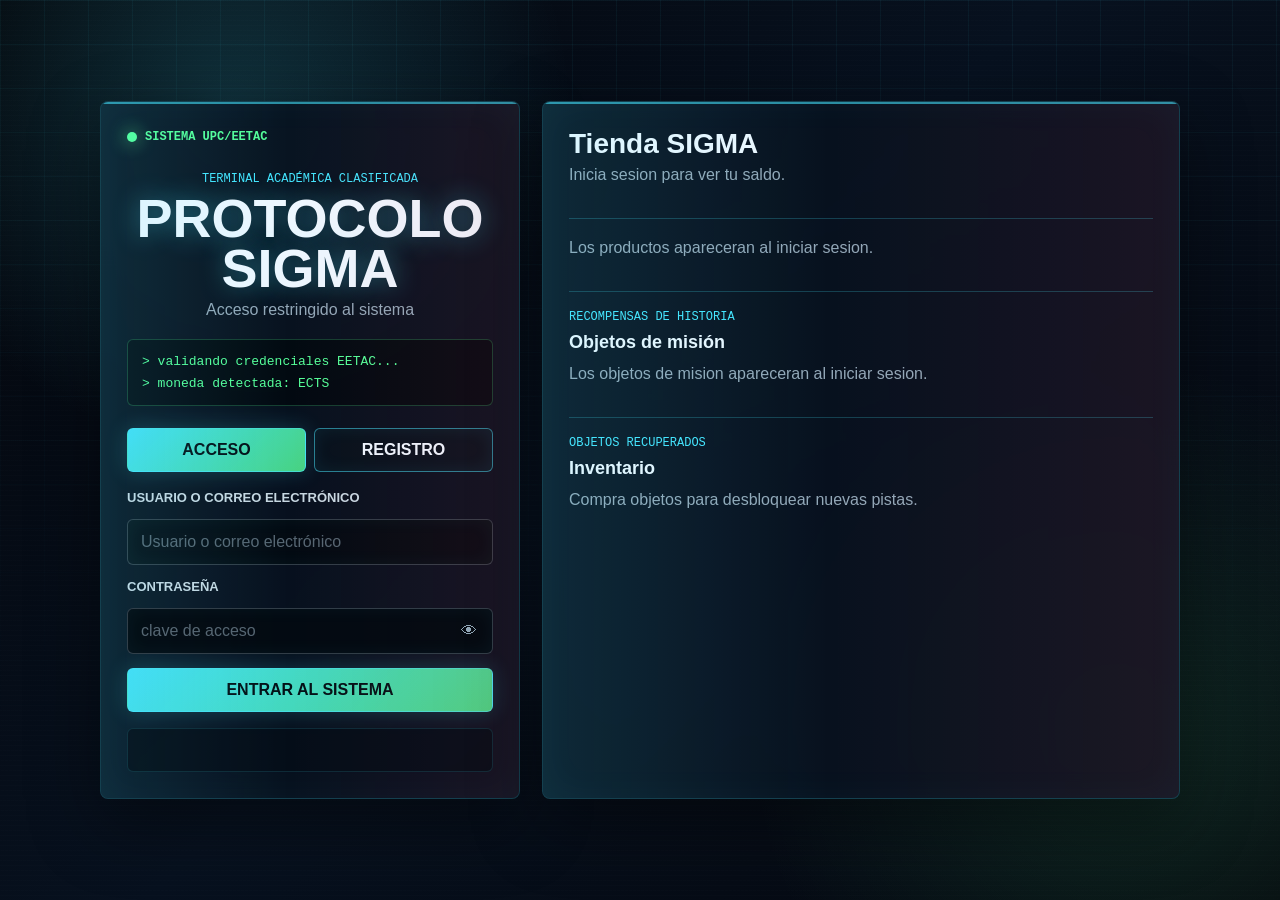
<file: public/index.html>
﻿<!doctype html>
<html lang="es">
<head>
    <meta charset="utf-8">
    <meta name="viewport" content="width=device-width, initial-scale=1">
    <title>Protocolo SIGMA | Acceso EETAC</title>
    <link rel="stylesheet" href="css/sigma-auth.css">
    <link rel="stylesheet" href="css/sigma-auth-tweaks.css">
    <link rel="stylesheet" href="css/sigma-shop.css?v=6">
</head>
<body class="sigma-body">
<div class="screen-grid" aria-hidden="true"></div>
<div class="scanline" aria-hidden="true"></div>

<main class="sigma-shell">
    <section class="access-panel" aria-labelledby="sigmaTitle">
        <div class="panel-status">
            <span class="status-light"></span>
            SISTEMA UPC/EETAC
        </div>

        <header class="access-header">
            <p class="eyebrow">Terminal académica clasificada</p>
            <h1 id="sigmaTitle">PROTOCOLO SIGMA</h1>
            <p class="subtitle">Acceso restringido al sistema</p>
        </header>

        <div class="terminal-lines" aria-hidden="true">
            <span>&gt; validando credenciales EETAC...</span>
            <span>&gt; moneda detectada: ECTS</span>
        </div>

        <div class="tabs" aria-label="Modo de acceso">
            <button id="showLogin" type="button">Acceso</button>
            <button id="showRegister" class="secondary" type="button">Registro</button>
        </div>

        <!-- FORMULARIO DE LOGIN -->
        <form id="loginForm" class="auth-form">
            <label for="loginId">Usuario o correo electrónico</label>
            <input id="loginId" name="username" type="text" autocomplete="username" required placeholder="Usuario o correo electrónico">

            <label for="loginPassword">Contraseña</label>
            <div class="password-wrapper">
                <input id="loginPassword" name="password" type="password" autocomplete="current-password" required placeholder="clave de acceso">
                <button type="button" class="toggle-password" aria-label="Mostrar contraseña" onclick="
                    const i = this.previousElementSibling;
                    i.type = i.type === 'password' ? 'text' : 'password';
                    this.textContent = i.type === 'password' ? '👁' : '🙈';
    ">👁</button>
            </div>
            <button type="submit">Entrar al sistema</button>
        </form>

        <!-- FORMULARIO DE REGISTRO -->
        <form id="registerForm" class="auth-form hidden">

            <label for="registerId">Usuario</label>
            <input id="registerId" name="new_username" type="text" autocomplete="username" required placeholder="Nombre de usuario">

            <label for="registerEmail">Correo electrónico</label>
            <input id="registerEmail" name="email" type="email" autocomplete="email" required placeholder="agente@eetac.upc.edu">
            <span id="emailError" class="field-error hidden">Introduce un correo electrónico válido.</span>

            <label for="registerName">Nombre</label>
            <input id="registerName" name="nickname" type="text" autocomplete="name" required placeholder="Nombre del jugador">

            <input id="registerAvatar" name="avatar" type="hidden" value="avatar_1">
            <div class="avatar-section" aria-label="Elegir avatar">
                <p class="eyebrow">Avatar de agente</p>
                <div id="registerAvatarPicker" class="avatar-picker">
                    <button class="avatar-option selected" type="button" data-avatar="avatar_1"><img src="img/avatars/avatar_1.png" alt="Avatar 1"></button>
                    <button class="avatar-option" type="button" data-avatar="avatar_2"><img src="img/avatars/avatar_2.png" alt="Avatar 2"></button>
                    <button class="avatar-option" type="button" data-avatar="avatar_3"><img src="img/avatars/avatar_3.png" alt="Avatar 3"></button>
                    <button class="avatar-option" type="button" data-avatar="avatar_4"><img src="img/avatars/avatar_4.png" alt="Avatar 4"></button>
                    <button class="avatar-option" type="button" data-avatar="avatar_5"><img src="img/avatars/avatar_5.png" alt="Avatar 5"></button>
                    <button class="avatar-option" type="button" data-avatar="avatar_6"><img src="img/avatars/avatar_6.png" alt="Avatar 6"></button>
                    <button class="avatar-option" type="button" data-avatar="avatar_7"><img src="img/avatars/avatar_7.png" alt="Avatar 7"></button>
                    <button class="avatar-option" type="button" data-avatar="avatar_8"><img src="img/avatars/avatar_8.png" alt="Avatar 8"></button>
                    <button class="avatar-option" type="button" data-avatar="avatar_9"><img src="img/avatars/avatar_9.png" alt="Avatar 9"></button>
                    <button class="avatar-option" type="button" data-avatar="avatar_10"><img src="img/avatars/avatar_10.png" alt="Avatar 10"></button>
                    <button class="avatar-option" type="button" data-avatar="avatar_11"><img src="img/avatars/avatar_11.png" alt="Avatar 11"></button>
                    <button class="avatar-option" type="button" data-avatar="avatar_12"><img src="img/avatars/avatar_12.png" alt="Avatar 12"></button>
                </div>
            </div>

            <label for="registerPassword">Contraseña</label>
            <div class="password-wrapper">
                <input id="registerPassword" name="new_password" type="password" autocomplete="new-password" required placeholder="Contraseña">
                <button type="button" class="toggle-password" aria-label="Mostrar contraseña" onclick="
                    const i = this.previousElementSibling;
                    i.type = i.type === 'password' ? 'text' : 'password';
                    this.textContent = i.type === 'password' ? '👁' : '🙈';
    ">👁</button>
            </div>
            <span id="passwordHelp" class="field-error hidden"></span>

            <label for="confirmRegisterPassword">Confirmar Contraseña</label>
            <div class="password-wrapper">
                <input id="confirmRegisterPassword" name="confirm_password" type="password" autocomplete="new-password" required placeholder="Repite tu contraseña">
                <button type="button" class="toggle-password" aria-label="Mostrar contraseña" onclick="
                    const i = this.previousElementSibling;
                    i.type = i.type === 'password' ? 'text' : 'password';
                    this.textContent = i.type === 'password' ? '👁' : '🙈';
    ">👁</button>
            </div>
            <span id="confirmError" class="field-error hidden">Las contraseñas no coinciden.</span>

            <button type="submit">Crear usuario</button>
        </form>

        <p id="message" class="message" aria-live="polite"></p>
    </section>

    <!-- SECCIÓN PRINCIPAL -->
    <section class="mission-panel" aria-labelledby="shopTitle">
        <div class="user-bar">
            <div class="user-summary">
                <img id="currentAvatarImage" class="current-avatar hidden" src="img/avatars/avatar_1.png" alt="Avatar actual">
                <div>
                    <h2 id="shopTitle">Tienda SIGMA</h2>
                    <p id="userInfo" class="muted">Inicia sesión para ver tu saldo.</p>
                    <div id="gameStateInfo" class="game-state-info hidden"></div>
                </div>
            </div>
            <div id="sessionAvatarPanel" class="session-avatar-panel hidden" aria-label="Cambiar avatar">
                <button id="changeAvatarButton" class="secondary avatar-change-button" type="button">Cambiar avatar</button>
                <div id="sessionAvatarPicker" class="avatar-picker profile-picker hidden">
                    <button class="avatar-option" type="button" data-avatar="avatar_1"><img src="img/avatars/avatar_1.png" alt="Avatar 1"></button>
                    <button class="avatar-option" type="button" data-avatar="avatar_2"><img src="img/avatars/avatar_2.png" alt="Avatar 2"></button>
                    <button class="avatar-option" type="button" data-avatar="avatar_3"><img src="img/avatars/avatar_3.png" alt="Avatar 3"></button>
                    <button class="avatar-option" type="button" data-avatar="avatar_4"><img src="img/avatars/avatar_4.png" alt="Avatar 4"></button>
                    <button class="avatar-option" type="button" data-avatar="avatar_5"><img src="img/avatars/avatar_5.png" alt="Avatar 5"></button>
                    <button class="avatar-option" type="button" data-avatar="avatar_6"><img src="img/avatars/avatar_6.png" alt="Avatar 6"></button>
                    <button class="avatar-option" type="button" data-avatar="avatar_7"><img src="img/avatars/avatar_7.png" alt="Avatar 7"></button>
                    <button class="avatar-option" type="button" data-avatar="avatar_8"><img src="img/avatars/avatar_8.png" alt="Avatar 8"></button>
                    <button class="avatar-option" type="button" data-avatar="avatar_9"><img src="img/avatars/avatar_9.png" alt="Avatar 9"></button>
                    <button class="avatar-option" type="button" data-avatar="avatar_10"><img src="img/avatars/avatar_10.png" alt="Avatar 10"></button>
                    <button class="avatar-option" type="button" data-avatar="avatar_11"><img src="img/avatars/avatar_11.png" alt="Avatar 11"></button>
                    <button class="avatar-option" type="button" data-avatar="avatar_12"><img src="img/avatars/avatar_12.png" alt="Avatar 12"></button>
                </div>
            </div>
            <button id="logoutButton" class="secondary hidden" type="button">Salir</button>
        </div>

        <!-- PESTAÑAS DE NAVEGACIÓN (solo visibles con sesión) -->
        <div id="mainTabs" class="main-tabs hidden" aria-label="Secciones">
            <button id="tabShop"    class="tab-btn active"    type="button">Tienda</button>
            <button id="tabRanking" class="tab-btn secondary" type="button">Ranking</button>
            <button id="tabMissions" class="tab-btn secondary" type="button">Misiones</button>
            <button id="tabAssistant" class="tab-btn secondary" type="button">Asistente IA</button>
            <button id="tabTeams" class="tab-btn secondary" type="button">Equipos</button>
        </div>

        <!-- VISTA: TIENDA -->
        <div id="viewShop">
            <div id="products" class="products">
                <p class="muted">Los productos aparecerán al iniciar sesión.</p>
            </div>
            <section class="data-panel" aria-labelledby="missionObjectsTitle">
                <div>
                    <p class="eyebrow">Recompensas de historia</p>
                    <h3 id="missionObjectsTitle">Objetos de misión</h3>
                </div>
                <div id="missionObjects" class="mission-object-list">
                    <p class="muted">Los objetos de misión aparecerán al iniciar sesión.</p>
                </div>
            </section>
            <aside class="inventory-panel" aria-labelledby="inventoryTitle">
                <div>
                    <p class="eyebrow">Objetos recuperados</p>
                    <h3 id="inventoryTitle">Inventario</h3>
                </div>
                <div id="inventory" class="inventory-list">
                    <p class="muted">Aún no hay objetos sincronizados.</p>
                </div>
            </aside>
        </div>

        <!-- VISTA: RANKING -->
        <div id="viewRanking" class="hidden">
            <div class="data-panel" aria-labelledby="rankingTitle">
                <div>
                    <p class="eyebrow">Progreso global</p>
                    <h3 id="rankingTitle">Ranking de jugadores</h3>
                </div>
                <div id="ranking" class="ranking-list">
                    <p class="muted">Inicia sesión para ver el ranking.</p>
                </div>
            </div>
        </div>

        <!-- VISTA: MISIONES -->
        <div id="viewMissions" class="hidden">
            <div class="data-panel" aria-labelledby="missionsTitle">
                <div>
                    <p class="eyebrow">Operaciones SIGMA</p>
                    <h3 id="missionsTitle">Misiones</h3>
                </div>
                <div id="missions" class="missions-list">
                    <p class="muted">Las misiones aparecerán al iniciar sesión.</p>
                </div>
            </div>
        </div>

        <!-- VISTA: EQUIPOS -->
        <div id="viewTeams" class="hidden">
            <div class="data-panel" aria-labelledby="teamsTitle">
                <div>
                    <p class="eyebrow">Grupos de operación</p>
                    <h3 id="teamsTitle">Equipos</h3>
                </div>
                <div id="myTeam" class="my-team-panel">
                    <p class="muted">Cargando tu equipo...</p>
                </div>
                <form id="createTeamForm" class="create-team-form">
                    <p class="eyebrow" style="margin-bottom:8px">Crear equipo nuevo</p>
                    <div class="create-team-fields">
                        <input id="newTeamId" type="text" placeholder="ID del equipo (sin espacios)" required>
                        <input id="newTeamName" type="text" placeholder="Nombre del equipo" required>
                        <input id="newTeamDesc" type="text" placeholder="Descripción (opcional)">
                        <button type="submit">Crear</button>
                    </div>
                    <p id="createTeamMsg" class="message" aria-live="polite"></p>
                </form>
                <div id="teamsList" class="teams-list">
                    <p class="muted">Cargando equipos...</p>
                </div>
            </div>
        </div>

        <!-- VISTA: ASISTENTE IA -->
        <div id="viewAssistant" class="hidden">
            <div class="data-panel assistant-panel" aria-labelledby="assistantTitle">
                <div>
                    <p class="eyebrow">Soporte de misión</p>
                    <h3 id="assistantTitle">Asistente IA</h3>
                </div>
                <form id="assistantForm" class="assistant-form">
                    <label for="assistantQuestion">Pregunta</label>
                    <textarea id="assistantQuestion" rows="4" required placeholder="Pregunta cómo pasar una pantalla o resolver una duda frecuente..."></textarea>
                    <button id="assistantSubmit" type="submit">Preguntar</button>
                </form>
                <div id="assistantAnswer" class="assistant-answer" aria-live="polite">
                    <p class="muted">Escribe una pregunta para consultar el LLM.</p>
                </div>
            </div>
        </div>

    </section>
</main>

<script src="js/sigma-app.js?v=9"></script>
</body>
</html>
</file>
<file: public/css/sigma-auth.css>
/* ══════════════════════════════════════════════════════════════════════════
   1. VARIABLES & CONFIGURACIÓN RAÍZ
   ══════════════════════════════════════════════════════════════════════════ */
:root {
    --bg: #05070d;
    --bg-soft: #08111d;
    --panel: rgba(8, 18, 31, 0.88);
    --panel-strong: rgba(10, 24, 40, 0.96);
    --line: rgba(70, 230, 255, 0.22);
    --line-strong: rgba(70, 230, 255, 0.52);
    --text: #edf7ff;
    --muted: #93a8b8;
    --cyan: #45e6ff;
    --green: #55ff99;
    --red: #ff4d66;
    --warning: #ffd166;
    --shadow: rgba(0, 0, 0, 0.42);
}

/* ══════════════════════════════════════════════════════════════════════════
   2. ESTILOS GLOBALES & RESETEO
   ══════════════════════════════════════════════════════════════════════════ */
* {
    box-sizing: border-box;
}

html {
    min-height: 100%;
    background: var(--bg);
}

body {
    margin: 0;
    min-height: 100vh;
    font-family: "Segoe UI", Roboto, Helvetica, Arial, sans-serif;
    color: var(--text);
    background:
        radial-gradient(circle at 18% 12%, rgba(69, 230, 255, 0.18), transparent 26%),
        radial-gradient(circle at 88% 82%, rgba(85, 255, 153, 0.12), transparent 28%),
        linear-gradient(135deg, #03050a 0%, #07111f 48%, #05070d 100%);
}

h1,
h2,
p {
    margin-top: 0;
}

h1 {
    margin-bottom: 8px;
    font-size: clamp(36px, 7vw, 68px);
    line-height: 0.92;
    text-transform: uppercase;
    text-shadow: 0 0 26px rgba(69, 230, 255, 0.42);
}

h2 {
    margin-bottom: 6px;
    font-size: 28px;
}

/* ══════════════════════════════════════════════════════════════════════════
   3. ELEMENTOS DE FORMULARIO DE CONTROL (BOTONES E INPUTS)
   ══════════════════════════════════════════════════════════════════════════ */
button,
input {
    font: inherit;
}

button {
    border: 1px solid var(--line-strong);
    border-radius: 6px;
    padding: 12px 16px;
    background: linear-gradient(135deg, rgba(69, 230, 255, 0.96), rgba(85, 255, 153, 0.82));
    color: #031016;
    font-weight: 800;
    letter-spacing: 0;
    cursor: pointer;
    text-transform: uppercase;
    box-shadow: 0 0 22px rgba(69, 230, 255, 0.2);
    transition: border-color 160ms ease, box-shadow 160ms ease, transform 160ms ease;
}

button:hover {
    border-color: var(--green);
    box-shadow: 0 0 30px rgba(69, 230, 255, 0.34);
    transform: translateY(-1px);
}

button:focus-visible,
input:focus-visible {
    outline: 2px solid var(--green);
    outline-offset: 3px;
}

button.secondary {
    background: rgba(7, 18, 30, 0.72);
    color: var(--text);
    box-shadow: inset 0 0 18px rgba(69, 230, 255, 0.08);
}

input {
    width: 100%;
    min-height: 46px;
    border: 1px solid rgba(147, 168, 184, 0.32);
    border-radius: 6px;
    padding: 12px 13px;
    background: rgba(3, 9, 16, 0.78);
    color: var(--text);
    box-shadow: inset 0 0 18px rgba(69, 230, 255, 0.05);
}

input::placeholder {
    color: rgba(147, 168, 184, 0.58);
}

input:focus {
    border-color: var(--cyan);
    box-shadow: 0 0 0 3px rgba(69, 230, 255, 0.12), inset 0 0 18px rgba(69, 230, 255, 0.08);
}

label {
    display: grid;
    gap: 8px;
    color: #c7d7e1;
    font-size: 13px;
    font-weight: 800;
    text-transform: uppercase;
}

/* ── Toggle contraseña ───────────────────────────────────────── */
.password-wrapper {
    position: relative;
    display: flex;
    align-items: center;
}

.password-wrapper input {
    flex: 1;
    padding-right: 2.8rem;
}

.toggle-password {
    position: absolute;
    right: 0.6rem;
    display: grid;
    place-items: center;
    width: 28px;
    height: 28px;
    padding: 0;
    background: none;
    border: none;
    border-radius: 4px;
    box-shadow: none;
    font-size: 1rem;
    color: var(--muted);
    cursor: pointer;
    text-transform: none;
    font-weight: 400;
    transition: color 160ms ease, transform 160ms ease;
}

.toggle-password:hover {
    color: var(--cyan);
    border-color: transparent;
    box-shadow: none;
    transform: none;
}

.toggle-password:focus-visible {
    outline: 2px solid var(--green);
    outline-offset: 2px;
}

/* ══════════════════════════════════════════════════════════════════════════
   4. ESTRUCTURA GENERAL DEL LAYOUT (SHELL & BACKGROUND EFFECTS)
   ══════════════════════════════════════════════════════════════════════════ */
.sigma-body {
    display: grid;
    place-items: center;
    padding: 32px;
    overflow-x: hidden;
}

.screen-grid,
.scanline {
    position: fixed;
    inset: 0;
    pointer-events: none;
}

.screen-grid {
    background-image:
        linear-gradient(rgba(69, 230, 255, 0.06) 1px, transparent 1px),
        linear-gradient(90deg, rgba(69, 230, 255, 0.06) 1px, transparent 1px);
    background-size: 44px 44px;
    mask-image: linear-gradient(to bottom, rgba(0, 0, 0, 0.85), transparent 82%);
}

.scanline {
    background: repeating-linear-gradient(
        to bottom,
        rgba(255, 255, 255, 0.025),
        rgba(255, 255, 255, 0.025) 1px,
        transparent 1px,
        transparent 5px
    );
    opacity: 0.48;
}

.sigma-shell {
    position: relative;
    z-index: 1;
    width: min(1080px, 100%);
    display: grid;
    grid-template-columns: minmax(300px, 420px) 1fr;
    gap: 22px;
    align-items: stretch;
}

.single-shell {
    width: min(460px, 100%);
    grid-template-columns: 1fr;
}

/* ══════════════════════════════════════════════════════════════════════════
   5. COMPONENTES: PANELES, PESTAÑAS Y TEXTOS
   ══════════════════════════════════════════════════════════════════════════ */
.access-panel,
.mission-panel,
.product {
    border: 1px solid var(--line);
    background: var(--panel);
    box-shadow: 0 24px 70px var(--shadow), inset 0 0 40px rgba(69, 230, 255, 0.04);
    backdrop-filter: blur(14px);
}

.access-panel,
.mission-panel {
    position: relative;
    overflow: hidden;
    border-radius: 8px;
    padding: 26px;
}

.access-panel::before,
.mission-panel::before {
    content: "";
    position: absolute;
    inset: 0;
    border-top: 2px solid rgba(69, 230, 255, 0.58);
    background: linear-gradient(90deg, rgba(69, 230, 255, 0.12), transparent 45%, rgba(255, 77, 102, 0.08));
    pointer-events: none;
}

.panel-status,
.eyebrow,
.terminal-lines,
.intel-strip,
.message {
    font-family: "Consolas", "Courier New", monospace;
}

.panel-status {
    display: inline-flex;
    align-items: center;
    gap: 8px;
    margin-bottom: 28px;
    color: var(--green);
    font-size: 12px;
    font-weight: 700;
}

.status-light {
    width: 10px;
    height: 10px;
    border-radius: 50%;
    background: var(--green);
    box-shadow: 0 0 18px var(--green);
}

.access-header {
    margin-bottom: 20px;
}

.eyebrow {
    margin: 0 0 8px;
    color: var(--cyan);
    font-size: 12px;
    text-transform: uppercase;
}

.subtitle,
.muted {
    color: var(--muted);
}

.subtitle {
    margin-bottom: 0;
    font-size: 16px;
}

.terminal-lines {
    display: grid;
    gap: 7px;
    margin: 0 0 22px;
    padding: 14px;
    border: 1px solid rgba(85, 255, 153, 0.22);
    border-radius: 6px;
    background: rgba(1, 8, 11, 0.62);
    color: var(--green);
    font-size: 13px;
}

/* ── Pestañas y Formularios ──────────────────────────────────── */
.tabs {
    display: grid;
    grid-template-columns: 1fr 1fr;
    gap: 8px;
    margin-bottom: 18px;
}

.main-tabs {
    display: grid;
    grid-template-columns: repeat(3, 1fr);
    gap: 8px;
    margin-bottom: 18px;
}

.tab-btn {
    padding: 10px;
    font-size: 13px;
}

.tab-btn.active {
    background: linear-gradient(135deg, rgba(69, 230, 255, 0.96), rgba(85, 255, 153, 0.82));
    color: #031016;
    border-color: var(--line-strong);
}

.auth-form {
    display: grid;
    gap: 14px;
}

/* ── Mensajes de estado y Errores ────────────────────────────── */
.message {
    min-height: 44px;
    margin: 16px 0 0;
    padding: 12px 14px;
    border: 1px solid rgba(69, 230, 255, 0.18);
    border-radius: 6px;
    background: rgba(3, 9, 16, 0.56);
    color: var(--muted);
    font-size: 13px;
}

.message:empty {
    opacity: 0.72;
}

.message.error {
    border-color: rgba(255, 77, 102, 0.48);
    color: #ffb6c0;
    background: rgba(55, 5, 15, 0.38);
}

.message.ok {
    border-color: rgba(85, 255, 153, 0.46);
    color: #b8ffd4;
    background: rgba(4, 42, 24, 0.34);
}

.field-error {
    display: block;
    margin-top: -6px;
    color: var(--red);
    font-size: 12px;
    font-family: "Consolas", "Courier New", monospace;
}

/* ── Sección de Tienda / Productos ───────────────────────────── */
.user-bar {
    display: flex;
    justify-content: space-between;
    gap: 18px;
    align-items: flex-start;
    margin-bottom: 20px;
    padding-bottom: 18px;
    border-bottom: 1px solid var(--line);
}

.user-bar button {
    flex: 0 0 auto;
}

.intel-strip {
    display: grid;
    grid-template-columns: repeat(4, 1fr);
    gap: 8px;
    margin-bottom: 18px;
}

.intel-strip span {
    min-height: 38px;
    display: grid;
    place-items: center;
    border: 1px solid rgba(69, 230, 255, 0.18);
    border-radius: 6px;
    background: rgba(3, 9, 16, 0.5);
    color: var(--cyan);
    font-size: 12px;
    text-transform: uppercase;
}

.products {
    display: grid;
    grid-template-columns: repeat(auto-fit, minmax(190px, 1fr));
    gap: 12px;
}

.product {
    border-radius: 8px;
    padding: 16px;
    background: var(--panel-strong);
}

.product h3 {
    margin: 0 0 8px;
    color: #ffffff;
    font-size: 16px;
}

.product p {
    min-height: 42px;
    margin: 0 0 14px;
    color: var(--muted);
    font-size: 14px;
    line-height: 1.45;
}

.product strong {
    display: inline-flex;
    align-items: center;
    min-height: 30px;
    padding: 5px 9px;
    border: 1px solid rgba(85, 255, 153, 0.32);
    border-radius: 6px;
    color: var(--green);
    background: rgba(3, 9, 16, 0.58);
    font-family: "Consolas", "Courier New", monospace;
}

.inventory-qty {
    display: inline-flex;
    align-items: center;
    padding: 1px 6px;
    border-radius: 4px;
    background: rgba(69, 230, 255, 0.18);
    color: var(--cyan);
    font-size: 11px;
    font-weight: 700;
    margin-left: 4px;
}

/* ── Helpers / Footer ────────────────────────────────────────── */
.hidden,
.field-error.hidden {
    display: none;
}

.footer-links {
    margin: 18px 0 0;
    color: var(--muted);
    font-size: 14px;
    text-align: center;
}

.footer-links a {
    color: var(--cyan);
    font-weight: 800;
    text-decoration: none;
}

.footer-links a:hover {
    color: var(--green);
    text-decoration: underline;
}

/* ══════════════════════════════════════════════════════════════════════════
   6. MODIFICADORES DINÁMICOS (ESTADOS DE SESIÓN ACTIVA)
   ══════════════════════════════════════════════════════════════════════════ */
body.session-active .sigma-shell {
    width: min(1120px, 100%);
    grid-template-columns: 1fr;
}

body.session-active .access-panel {
    display: none;
}

body.session-active .mission-panel {
    max-height: calc(100vh - 64px);
    overflow-y: auto;
}

/* Nueva regla forzada para asegurar visualización de pestañas */
body.session-active #mainTabs {
    display: grid !important;
    grid-template-columns: repeat(3, 1fr);
    gap: 8px;
    margin-bottom: 18px;
}

/* ══════════════════════════════════════════════════════════════════════════
   7. SECCIÓN RESPONSIVE (MEDIA QUERIES) - SIEMPRE AL FINAL
   ══════════════════════════════════════════════════════════════════════════ */
@media (max-width: 820px) {
    .sigma-body {
        padding: 18px;
        place-items: start center;
    }

    .sigma-shell {
        grid-template-columns: 1fr;
    }

    .access-panel,
    .mission-panel {
        padding: 20px;
    }

    body.session-active .mission-panel {
        max-height: none;
        overflow-y: visible;
    }

    .user-bar {
        display: grid;
    }

    .intel-strip {
        grid-template-columns: repeat(2, 1fr);
    }
}
</file>
<file: public/css/sigma-auth-tweaks.css>
.access-header {
    text-align: center;
}

h1 {
    font-size: clamp(32px, 5.5vw, 54px);
}

.user-summary {
    display: flex;
    align-items: center;
    gap: 18px;
    min-width: 0;
}

.current-avatar {
    width: 120px;
    height: 160.14px;
    flex: 0 0 auto;
    border: 1px solid rgba(69, 230, 255, 0.46);
    border-radius: 8px;
    object-fit: cover;
    background: rgba(3, 9, 16, 0.78);
    box-shadow: 0 0 18px rgba(69, 230, 255, 0.16);
}

.avatar-section {
    display: grid;
    gap: 8px;
}

.avatar-picker {
    display: grid;
    grid-template-columns: repeat(4, minmax(0, 1fr));
    gap: 8px;
}

.avatar-picker.profile-picker {
    grid-template-columns: repeat(4, 64px);
    justify-content: end;
}

.avatar-option {
    display: grid;
    place-items: center;
    min-width: 0;
    padding: 3px;
    border: 1px solid rgba(69, 230, 255, 0.26);
    border-radius: 6px;
    background: rgba(3, 9, 16, 0.68);
    box-shadow: none;
}

.avatar-option:hover,
.avatar-option.selected {
    border-color: var(--green);
    box-shadow: 0 0 18px rgba(85, 255, 153, 0.18);
    transform: none;
}

.avatar-option img {
    width: 100%;
    aspect-ratio: 1;
    border-radius: 4px;
    object-fit: cover;
}

.session-avatar-panel {
    display: grid;
    gap: 10px;
    justify-items: end;
}

.avatar-change-button {
    padding: 9px 12px;
    font-size: 12px;
}

.profile-picker .avatar-option {
    width: 64px;
    height: 64px;
}

.session-avatar-panel.hidden,
.current-avatar.hidden,
.avatar-picker.hidden,
.game-state-info.hidden {
    display: none;
}

.game-state-info {
    display: grid;
    gap: 7px;
    margin-top: 10px;
    max-width: 340px;
}

.health-row,
.mission-row {
    display: flex;
    align-items: center;
    justify-content: space-between;
    gap: 12px;
    font-family: "Consolas", "Courier New", monospace;
}

.health-row span,
.mission-row small {
    color: var(--muted);
}

.health-row strong {
    color: var(--green);
}

.health-track {
    height: 8px;
    overflow: hidden;
    border: 1px solid rgba(85, 255, 153, 0.28);
    border-radius: 999px;
    background: rgba(3, 9, 16, 0.72);
}

.health-track span {
    display: block;
    height: 100%;
    border-radius: inherit;
    background: linear-gradient(90deg, var(--green), var(--cyan));
}

.mission-row {
    flex-direction: column;
    align-items: flex-start;
    padding-top: 2px;
}

.mission-row span {
    color: var(--text);
    font-weight: 800;
}
</file>
<file: public/css/sigma-shop.css>
.access-header {
    text-align: center;
}

h1 {
    font-size: clamp(32px, 5.5vw, 54px);
}

.user-summary {
    display: flex;
    align-items: center;
    gap: 18px;
    min-width: 0;
}

.current-avatar {
    width: 90px;
    height: 120px;
    flex: 0 0 auto;
    border: 1px solid rgba(69, 230, 255, 0.46);
    border-radius: 8px;
    object-fit: cover;
    background: rgba(3, 9, 16, 0.78);
    box-shadow: 0 0 14px rgba(69, 230, 255, 0.16);
}

.avatar-section {
    display: grid;
    gap: 8px;
}

.avatar-picker {
    display: grid;
    grid-template-columns: repeat(4, minmax(0, 1fr));
    gap: 6px;
}

.avatar-picker.profile-picker {
    grid-template-columns: repeat(4, 52px);
    justify-content: end;
}

.main-tabs {
    grid-template-columns: repeat(4, 1fr);
}

.products {
    grid-template-columns: repeat(auto-fit, minmax(260px, 1fr));
    gap: 16px;
}

.avatar-option {
    display: grid;
    place-items: center;
    min-width: 0;
    padding: 3px;
    border: 1px solid rgba(69, 230, 255, 0.26);
    border-radius: 6px;
    background: rgba(3, 9, 16, 0.68);
    box-shadow: none;
    transition: all 0.2s ease;
}

.avatar-option:hover,
.avatar-option.selected {
    border-color: var(--green);
    box-shadow: 0 0 12px rgba(85, 255, 153, 0.2);
    transform: scale(1.05);
}

.avatar-option img {
    width: 100%;
    aspect-ratio: 1;
    border-radius: 4px;
    object-fit: cover;
}

.session-avatar-panel {
    display: grid;
    gap: 10px;
    justify-items: end;
}

.avatar-change-button {
    padding: 8px 12px;
    font-size: 11px;
}

.profile-picker .avatar-option {
    width: 52px;
    height: 52px;
}

.session-avatar-panel.hidden,
.current-avatar.hidden,
.avatar-picker.hidden,
.game-state-info.hidden {
    display: none;
}

.game-state-info {
    display: grid;
    gap: 6px;
    margin-top: 8px;
    max-width: 340px;
}

.health-row,
.mission-row {
    display: flex;
    align-items: center;
    justify-content: space-between;
    gap: 12px;
    font-family: "Consolas", "Courier New", monospace;
    font-size: 12px;
}

.health-row span,
.mission-row small {
    color: var(--muted);
}

.health-row strong {
    color: var(--green);
}

.health-track {
    height: 6px;
    overflow: hidden;
    border: 1px solid rgba(85, 255, 153, 0.28);
    border-radius: 999px;
    background: rgba(3, 9, 16, 0.72);
}

.health-track span {
    display: block;
    height: 100%;
    border-radius: inherit;
    background: linear-gradient(90deg, var(--green), var(--cyan));
}

.mission-row {
    flex-direction: column;
    align-items: flex-start;
    padding-top: 2px;
}

.mission-row span {
    color: var(--text);
    font-weight: 800;
}

.product {
    display: grid;
    grid-template-columns: 1fr;
    grid-template-rows: auto 1fr;
    gap: 12px;
    align-items: start;
    min-width: 0;
    overflow: hidden;
    padding: 16px;
}

.product-image {
    width: 100%;
    max-height: 150px;
    aspect-ratio: 16 / 10;
    border: 1px solid rgba(69, 230, 255, 0.24);
    border-radius: 6px;
    object-fit: contain;
    background: rgba(3, 9, 16, 0.72);
    padding: 8px;
}

.product-content {
    display: grid;
    gap: 8px;
    min-width: 0;
    height: 100%;
}

.product h3 {
    font-size: 15px;
    margin-bottom: 4px;
    overflow-wrap: anywhere;
}

.product p {
    font-size: 13px;
    min-height: 76px;
    overflow-wrap: anywhere;
}

.product-code {
    width: fit-content;
    display: inline-flex;
    align-items: center;
    gap: 8px;
    padding: 4px 8px;
    border: 1px solid rgba(69, 230, 255, 0.28);
    border-radius: 6px;
    color: var(--cyan);
    background: rgba(3, 9, 16, 0.68);
    font-family: "Consolas", "Courier New", monospace;
    font-size: 11px;
}

.product.locked {
    border-color: rgba(255, 209, 102, 0.28);
    opacity: 0.75;
}

.product.locked h3,
.product.locked p {
    color: rgba(237, 247, 255, 0.64);
}

.lock-badge {
    padding: 2px 6px;
    border: 1px solid rgba(255, 209, 102, 0.36);
    border-radius: 4px;
    color: var(--warning);
    background: rgba(70, 43, 2, 0.28);
    font-size: 10px;
}

.product-actions {
    display: grid;
    grid-template-columns: auto minmax(112px, 1fr);
    gap: 10px;
    align-items: center;
    margin-top: auto;
}

.product-actions button {
    min-height: 32px;
    padding: 6px 10px;
    font-size: 11px;
    white-space: nowrap;
}

button:disabled {
    cursor: not-allowed;
    opacity: 0.4;
    transform: none;
}

.inventory-panel {
    margin-top: 18px;
    padding-top: 18px;
    border-top: 1px solid var(--line);
}

.data-panel {
    margin-top: 18px;
    padding-top: 18px;
    border-top: 1px solid var(--line);
}

.data-panel h3 {
    margin: 0 0 12px;
    font-size: 18px;
}

.mission-object-list {
    display: grid;
    grid-template-columns: repeat(auto-fit, minmax(210px, 1fr));
    gap: 12px;
}

.mission-object {
    border: 1px solid rgba(69, 230, 255, 0.18);
    border-radius: 6px;
    background: rgba(3, 9, 16, 0.58);
    padding: 14px;
    min-width: 0;
}

.mission-object.locked {
    opacity: 0.68;
}

.mission-object.obtained {
    border-color: rgba(74, 222, 128, 0.32);
}

.mission-object-header {
    display: flex;
    justify-content: space-between;
    gap: 8px;
    align-items: center;
    margin-bottom: 8px;
}

.mission-object h4 {
    margin: 0 0 6px;
    font-size: 14px;
    overflow-wrap: anywhere;
}

.mission-object p {
    margin: 0;
    color: rgba(237, 247, 255, 0.72);
    font-size: 12px;
    line-height: 1.45;
    overflow-wrap: anywhere;
}

.mission-object pre {
    margin: 10px 0 0;
    padding: 10px;
    border: 1px solid rgba(69, 230, 255, 0.16);
    border-radius: 6px;
    background: rgba(0, 0, 0, 0.28);
    color: rgba(237, 247, 255, 0.82);
    font: 11px/1.45 "Consolas", "Courier New", monospace;
    white-space: pre-wrap;
    overflow-wrap: anywhere;
}

.ranking-list,
.missions-list {
    display: grid;
    gap: 8px;
}

/* Reparación crítica del layout del Ranking */
.assistant-panel {
    display: grid;
    gap: 14px;
}

.assistant-form {
    display: grid;
    gap: 10px;
}

.assistant-form label {
    color: var(--cyan);
    font-size: 12px;
    font-weight: 800;
    text-transform: uppercase;
}

.assistant-form textarea {
    width: 100%;
    min-height: 120px;
    resize: vertical;
    padding: 12px;
    border: 1px solid rgba(69, 230, 255, 0.26);
    border-radius: 6px;
    color: var(--text);
    background: rgba(3, 9, 16, 0.72);
    font: 14px/1.45 "Consolas", "Courier New", monospace;
    outline: none;
}

.assistant-form textarea:focus {
    border-color: rgba(85, 255, 153, 0.44);
    box-shadow: 0 0 0 2px rgba(85, 255, 153, 0.08);
}

.assistant-answer {
    min-height: 90px;
    padding: 12px;
    border: 1px solid rgba(85, 255, 153, 0.22);
    border-radius: 6px;
    background: rgba(4, 42, 24, 0.18);
    color: var(--green);
    font: 13px/1.5 "Consolas", "Courier New", monospace;
    white-space: pre-line;
}

.assistant-answer p {
    margin: 0;
}

.assistant-error {
    color: #ffb6c0;
}

.ranking-row {
    display: grid;
    grid-template-columns: 28px 38px minmax(0, 1fr) auto;
    gap: 12px;
    align-items: center;
    padding: 8px 12px;
    border: 1px solid rgba(69, 230, 255, 0.15);
    border-radius: 6px;
    background: rgba(3, 9, 16, 0.45);
}

.ranking-row.current-player {
    border-color: rgba(85, 255, 153, 0.42);
    background: rgba(4, 42, 24, 0.24);
    box-shadow: inset 0 0 8px rgba(85, 255, 153, 0.05);
}

/* Control estricto de tamaño del avatar del Ranking */
.ranking-row img {
    width: 38px;
    height: 38px;
    border-radius: 4px;
    object-fit: cover;
    border: 1px solid rgba(69, 230, 255, 0.3);
}

.rank-position {
    color: var(--cyan);
    font-weight: 800;
    font-size: 14px;
    text-align: center;
}

.ranking-row strong {
    font-size: 14px;
    color: var(--text);
}

.ranking-row small {
    margin-top: 1px;
    color: var(--muted);
    font-size: 11px;
    white-space: nowrap;
    overflow: hidden;
    text-overflow: ellipsis;
}

.rank-level {
    padding: 4px 8px;
    border: 1px solid rgba(85, 255, 153, 0.25);
    border-radius: 4px;
    color: var(--green);
    background: rgba(4, 42, 24, 0.3);
    font-size: 11px;
    font-weight: bold;
}

.mission-card {
    display: grid;
    gap: 10px;
    padding: 12px;
    border: 1px solid rgba(69, 230, 255, 0.16);
    border-radius: 6px;
    background: rgba(3, 9, 16, 0.5);
}

.mission-card.active {
    border-color: rgba(85, 255, 153, 0.35);
    background: rgba(8, 22, 21, 0.25);
}

.mission-card.locked {
    border-color: rgba(255, 209, 102, 0.15);
    opacity: 0.65;
}

.mission-card-header {
    display: flex;
    justify-content: space-between;
    gap: 12px;
    align-items: center;
}

.mission-index {
    color: var(--cyan);
    font-size: 11px;
    text-transform: uppercase;
    font-weight: bold;
}

.mission-card h4 {
    margin: 2px 0 4px 0;
    font-size: 14px;
    font-weight: 700;
    color: #ffffff;
}

.mission-card p {
    color: var(--muted);
    font-size: 12.5px;
    line-height: 1.4;
    margin: 0 0 6px 0;
}

.mission-status {
    flex: 0 0 auto;
    padding: 4px 8px;
    border: 1px solid rgba(69, 230, 255, 0.2);
    border-radius: 4px;
    color: var(--cyan);
    background: rgba(3, 9, 16, 0.6);
    font-size: 11px;
}

.objective-list {
    display: flex;
    flex-wrap: wrap;
    gap: 6px;
    padding-top: 4px;
    border-top: 1px solid rgba(255, 255, 255, 0.05);
}

.objective-list span {
    display: inline-flex;
    align-items: center;
    gap: 5px;
    padding: 4px 8px;
    border: 1px solid rgba(147, 168, 184, 0.18);
    border-radius: 4px;
    color: #a4b3bd;
    background: rgba(5, 12, 22, 0.6);
    font-size: 11px;
}

.objective-list .current-objective {
    border-color: rgba(85, 255, 153, 0.35);
    color: var(--green);
    background: rgba(4, 32, 20, 0.3);
}

.objective-list small {
    color: var(--warning);
    font-weight: bold;
}

.inventory-panel h3 {
    margin: 0 0 12px;
    font-size: 18px;
}

.inventory-list {
    display: flex;
    flex-wrap: wrap;
    gap: 6px;
}

.inventory-chip {
    display: inline-flex;
    align-items: center;
    gap: 6px;
    padding: 5px 8px;
    border: 1px solid rgba(85, 255, 153, 0.25);
    border-radius: 5px;
    color: var(--green);
    background: rgba(4, 42, 24, 0.25);
    font-family: "Consolas", "Courier New", monospace;
    font-size: 12px;
}

.inventory-chip img {
    width: 28px;
    height: 28px;
    flex: 0 0 auto;
    border: 1px solid rgba(85, 255, 153, 0.18);
    border-radius: 4px;
    object-fit: contain;
    background: rgba(3, 9, 16, 0.55);
    padding: 2px;
}

.inventory-delete {
    min-height: 20px;
    padding: 2px 6px;
    border-color: rgba(255, 77, 102, 0.35);
    background: rgba(55, 5, 15, 0.4);
    color: #ffb6c0;
    box-shadow: none;
    font-size: 9px;
}

.inventory-delete:hover {
    border-color: var(--red);
    box-shadow: 0 0 12px rgba(255, 77, 102, 0.2);
}

@media (max-width: 520px) {
    .products {
        grid-template-columns: 1fr;
    }

    .product {
        padding: 14px;
    }

    .product-image {
        max-height: 132px;
    }

    .product-actions {
        grid-template-columns: 1fr;
    }

    .ranking-row {
        grid-template-columns: 24px 36px minmax(0, 1fr);
        gap: 8px;
    }

    .rank-level {
        grid-column: 3;
        justify-self: start;
        margin-top: 4px;
    }

    .mission-card-header {
        flex-direction: column;
        align-items: flex-start;
        gap: 6px;
    }

    .mission-status {
        align-self: flex-start;
    }
}

/* ─── Equipos ─────────────────────────────────────────────────────────────── */

.my-team-panel {
    background: rgba(69, 230, 255, 0.04);
    border: 1px solid rgba(69, 230, 255, 0.18);
    border-radius: 10px;
    padding: 16px 20px;
    margin-bottom: 16px;
}

.my-team-header {
    display: flex;
    flex-direction: column;
    gap: 2px;
    margin-bottom: 12px;
}

.my-team-header strong {
    font-size: 1.1rem;
    color: var(--accent, #45e6ff);
}

.team-members {
    display: flex;
    flex-wrap: wrap;
    gap: 10px;
}

.team-member-chip {
    display: flex;
    align-items: center;
    gap: 8px;
    background: rgba(69, 230, 255, 0.08);
    border: 1px solid rgba(69, 230, 255, 0.2);
    border-radius: 8px;
    padding: 6px 12px;
}

.team-member-chip img {
    width: 32px;
    height: 42px;
    object-fit: cover;
    border-radius: 4px;
}

.team-member-chip small {
    color: rgba(200, 240, 255, 0.55);
    font-size: 0.78rem;
}

.teams-list {
    display: flex;
    flex-direction: column;
    gap: 10px;
}

.team-card {
    display: flex;
    align-items: center;
    justify-content: space-between;
    gap: 16px;
    background: rgba(255,255,255,0.03);
    border: 1px solid rgba(69, 230, 255, 0.12);
    border-radius: 10px;
    padding: 14px 18px;
}

.team-card-info {
    min-width: 0;
}

.team-card-info strong {
    display: block;
    font-size: 1rem;
    color: var(--text, #c8f0ff);
}

.team-card-info p {
    margin: 2px 0 0;
    font-size: 0.85rem;
    color: rgba(200, 240, 255, 0.55);
}

.create-team-form {
    background: rgba(69, 230, 255, 0.04);
    border: 1px solid rgba(69, 230, 255, 0.14);
    border-radius: 10px;
    padding: 16px 20px;
    margin-bottom: 16px;
}

.create-team-fields {
    display: flex;
    gap: 8px;
    flex-wrap: wrap;
    align-items: center;
}

.create-team-fields input {
    flex: 1 1 140px;
    padding: 8px 12px;
    background: rgba(3, 9, 16, 0.7);
    border: 1px solid rgba(69, 230, 255, 0.25);
    border-radius: 6px;
    color: var(--text, #c8f0ff);
    font-size: 0.9rem;
}

.create-team-fields input::placeholder {
    color: rgba(200, 240, 255, 0.35);
}

.create-team-fields button {
    flex: 0 0 auto;
    padding: 8px 18px;
    font-size: 0.9rem;
}
</file>
